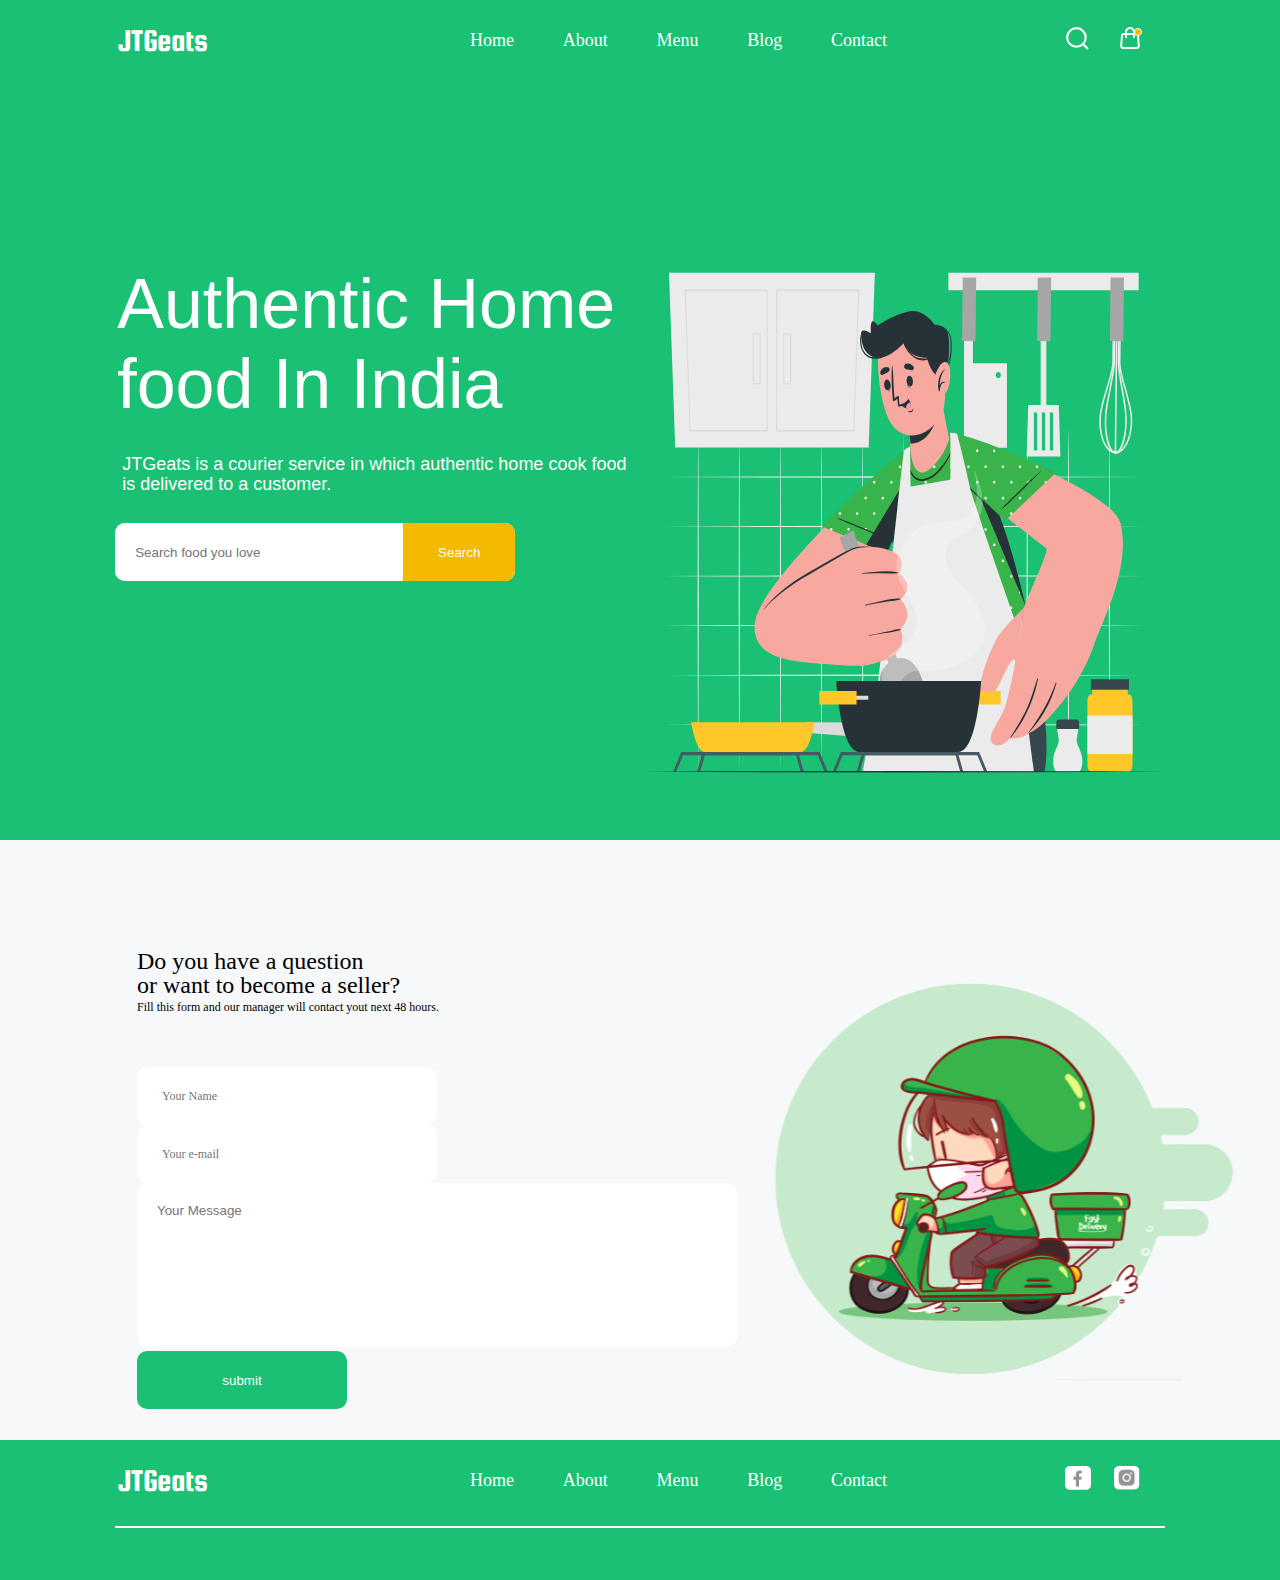
<file: index.html>
<!DOCTYPE html>
<html lang="en">
<head>
    <meta charset="UTF-8">
    <meta name="viewport" content="width=device-width, initial-scale=1.0">
    <title>Document</title>
    <link rel="stylesheet" href="style.css">
    <style>
        @import url('https://fonts.googleapis.com/css2?family=Poppins:ital,wght@0,100;0,200;0,300;0,400;0,500;0,600;0,700;0,800;0,900;1,100;1,200;1,300;1,400;1,500;1,600;1,700;1,800;1,900&family=Rubik:ital,wght@0,300..900;1,300..900&display=swap');
    </style>
</head>
<body>
    <div class="wrapper">
        <header>
            <navbar id="navbar">
                <div class="innernav">
                    <div>
                        <p>JTGeats</p>
                    </div>
                    <div>
                        <a href="">Home</a>
                        <a href="">About</a>
                        <a href="">Menu</a>
                        <a href="">Blog</a>
                        <a href="">Contact</a>
                    </div>
                    <div id="bar">
                        <img src="./assets/Card.svg" alt="">
                        <img src="./assets/akar-icons_shopping-bag.png" alt="">
                        <span>

                        </span>
                    </div>
                </div>
            </navbar>
            <content>
                <div class=".divcontent">
                    <p class="heading">Authentic Home food In India</p>
                    <p class="heading2">
                        JTGeats is a courier service in which authentic home cook food is delivered to a customer.
                    </p>
                    <div>
                        <input type="text" placeholder="Search food you love">
                        <button>Search</button>
                    </div>
                </div>
                <img src="./assets/cuate.svg" alt="">
            </content>
        </header>
        <contact class="contact">
            <div class="C">
                <div class="contactInner">
                    <div>
                        <p>Do you have a question<br> or want to become a seller?</p>
                        <p>Fill this form and our manager will contact yout next 48 hours.</p>
                    </div>
                    <form action="" class="form">
                        <input type="text" placeholder="Your Name">
                        <input type="email" placeholder="Your e-mail">
                        <textarea name="" id="" placeholder="Your Message"></textarea>
                        <button type="submit">submit</button>
                    </form>
                </div>
                <img src="./assets/Food_delivery_cute_man_riding_motorcycles_cartoon_art_illustration 2.svg" alt="">
            </div>
        </contact>
        <footer>
            <div class="footerIn">
                <navbar id="navbar">
                    <div class="innernav">
                        <div>
                            <p>JTGeats</p>
                        </div>
                        <div>
                            <a href="">Home</a>
                            <a href="">About</a>
                            <a href="">Menu</a>
                            <a href="">Blog</a>
                            <a href="">Contact</a>
                        </div>
                        <div id="bar">
                            <img src="./assets/fb.png" alt="">
                            <img src="./assets/insta.png" alt="">
                        </div>
                        <span>

                        </span>
                    </div>
                </navbar>
                <div>

                </div>
            </div>
        </footer>
    </div>
</body>
</html>
</file>
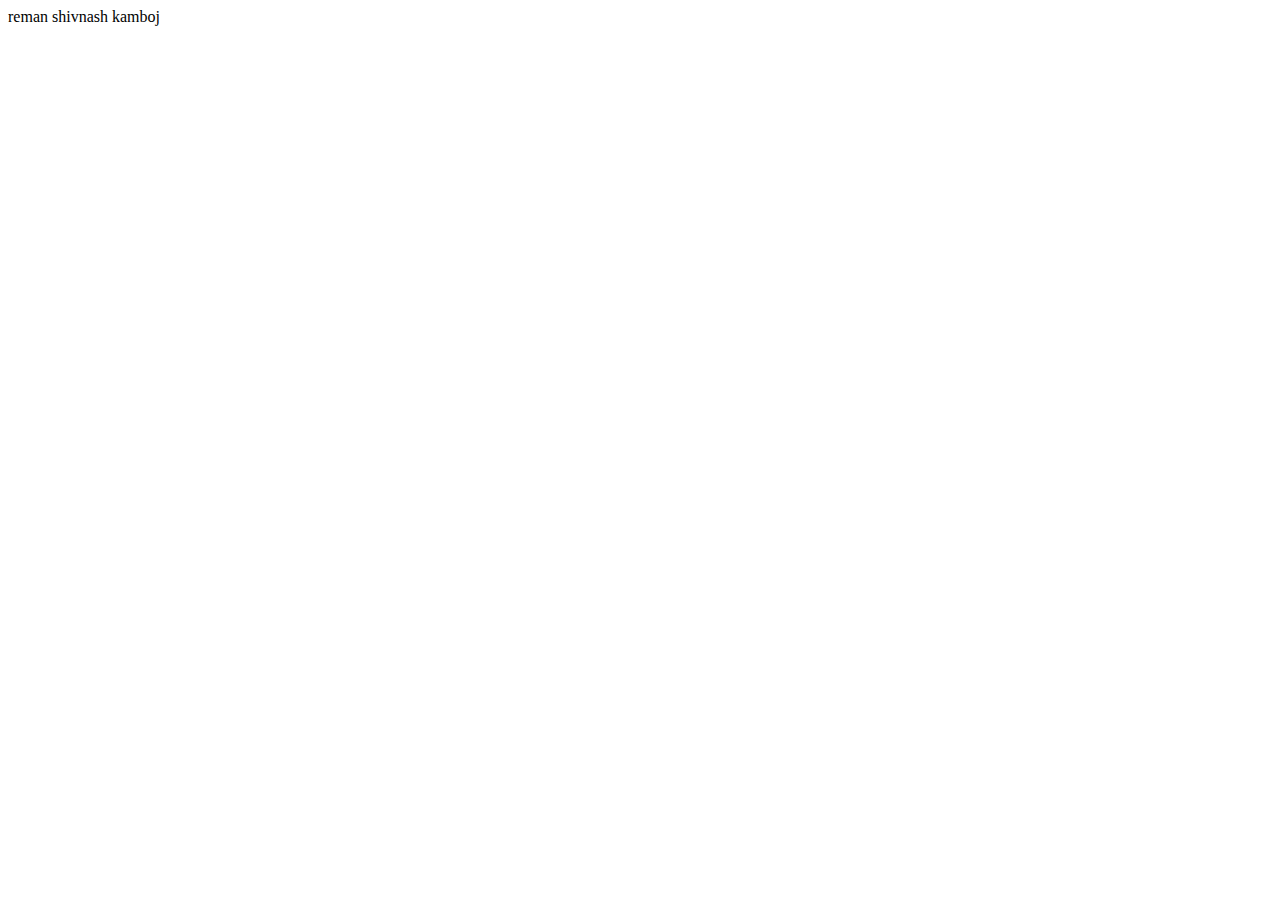
<file: hello.html>
<html lang="en">
<head>
    <meta charset="UTF-8">
    <meta name="viewport" content="width=device-width, initial-scale=1.0">
    <title>Document</title>
</head>
<body>
    reman
    shivnash kamboj
</body>
</html>
</file>
<file: style.css>
@import url('https://fonts.googleapis.com/css2?family=Poppins:wght@100;200;300;400;500;600;700;800;900&family=Rubik:wght@300..900&display=swap');
@import url('https://fonts.googleapis.com/css2?family=Squada+One&display=swap');

h1 {
    font-family: 'Squada One', sans-serif;
}


*{
    margin: 0px;
    padding: 0px;
    box-sizing: border-box;
    font-family: 'Roboto', sans-serif;
  
}
header{
    background-color: #1AC073;
    height: 840px;
    /* width: 1440px; */
    color: #FFFFFF;
    display: flex;
    flex-direction: column;
    justify-content: space-between;
}
#navbar{
    height: 80px;
    display: flex;
    justify-content: center;
    align-items: center;
}
#bar{
    position: relative;
    left: -25px;
    top: -2px;
}
.innernav{
    height: 24px;
    width: 82%;
    display: flex;
    flex-direction: row;
    align-items: center;
    justify-content: space-between;
    position: relative;
}
.innernav div p{
    width: 89px;
    height: 20px;
    font-weight: 400;
    font-family: 'Squada One', sans-serif;
    line-height: 20px;
    font-size: 32px;
    margin-left: 3px;
}
.innernav div span{
    width: 8px;
    height: 8px;
    background-color: #F3BA00;
    border-radius: 50%;
    position: absolute;
    top: 2px;
    right: -2px;
}
.innernav div:nth-child(2){
    height: 20px;
    display: flex;
    justify-content: space-between;
    margin-left: 60px;
    width: 417px;
}
.innernav div:nth-child(3){
    width: 75px;
    height: 24px;
    display: flex;
    justify-content: space-between;
}
a{
    text-decoration: none;
    color: #FFFFFF;
    font-family: Roboto;
    font-weight: 400;
    font-size: 18px;
    line-height: 20px;
    letter-spacing: -1.2%;

}
header content{
    width: 82%;
    display: flex;
    flex-direction: row;
    justify-content: space-between;
    align-self: center;
    padding-bottom: 50px;
}
content div{
    width: 534px;
    height: 317px;
    display: flex;
    flex-direction: column;
    justify-content: space-between;

    font-family: system-ui, -apple-system, BlinkMacSystemFont, 'Segoe UI', Roboto, Oxygen, Ubuntu, Cantarell, 'Open Sans', 'Helvetica Neue', sans-serif;
}

.heading{
    font-weight: 400;
    font-size: 70px;
    line-height: 80px;
    letter-spacing: 0%;
    margin-left: 2px;
}
.heading2{
    font-weight: 400;
    font-size: 18px;
    line-height: 20px;
    margin-left: 7px;

}
content div div{
    width: 400px;
    height: 58px;
    border-radius: 10px;
    background-color: white;
    overflow: hidden;
    display: flex;
    flex-direction: row;
}
content div input{
    width: 71%;
    height: 58px;
    background-color: white;
    outline: none;
    border: none;
    padding: 20px;
}
content div button{
    width: 28%;
    height: 58px;
    background-color: white;
    outline: none;
    border: none;
    background-color: #F3BA00;
    color: white;
    /* border: 10px; */
}
.footerIn{
    background-color: #1AC073;
    color: #FFFFFF;
    height: 140px;
    display: flex;
    flex-direction: column;
    justify-content: space-between;
}
.contact{
    display: block;
    height: 600px;
    background-color: #F7F8FA;
}
.C{
    display: flex;
    flex-direction: row;
    justify-content: space-between;
    padding:109px 150px 100px 137px
}
.contactInner{
    display: flex;
    flex-direction: column;
    /* justify-content: space-between; */
}
contact div div div :nth-child(1){
    font-family: Roboto;
    font-weight: 400;
    font-size: 24px;
    line-height: 24px;
    letter-spacing: -1.2%;

}
contact div div div :nth-child(2){
    font-family: Roboto;
    font-weight: 400;
    font-size: 12px;
    line-height: 20px;
    letter-spacing: -1.2%;
}.form{
    position: relative;
    margin-top: 50px;
    
}
.form input{
    font-family: Roboto;
    font-weight: 400;
    font-size: 12px;
    line-height: 20px;
    letter-spacing: -1.2%;
    width: 300px;
    height: 58px;
    border-radius: 10px;
    border: none;
    outline: none;
    /* color: white; */
    padding: 25px;
}
.form textarea{
    width: 600px;
    height: 164px;
    border-radius: 10px;
    /* color: white; */
    border: none;
    outline: none;
    padding: 20px;
    resize: none;
}
.form button{
    width: 210px;
    height: 58px;
    background-color: #1AC073;
    top: 269px;
    left: -0.5px;
    padding-top: 19px;
    padding-right: 25px;
    padding-bottom: 19px;
    padding-left: 25px;
    gap: 10px;
    border-radius: 10px;
    border: none;
    color: white;
}
.innernav span{
    height: 0px;
    width: 100%;
    background-color: white;
    border: 1px solid white;
    position: absolute;
    top: 58px;
}
</file>
